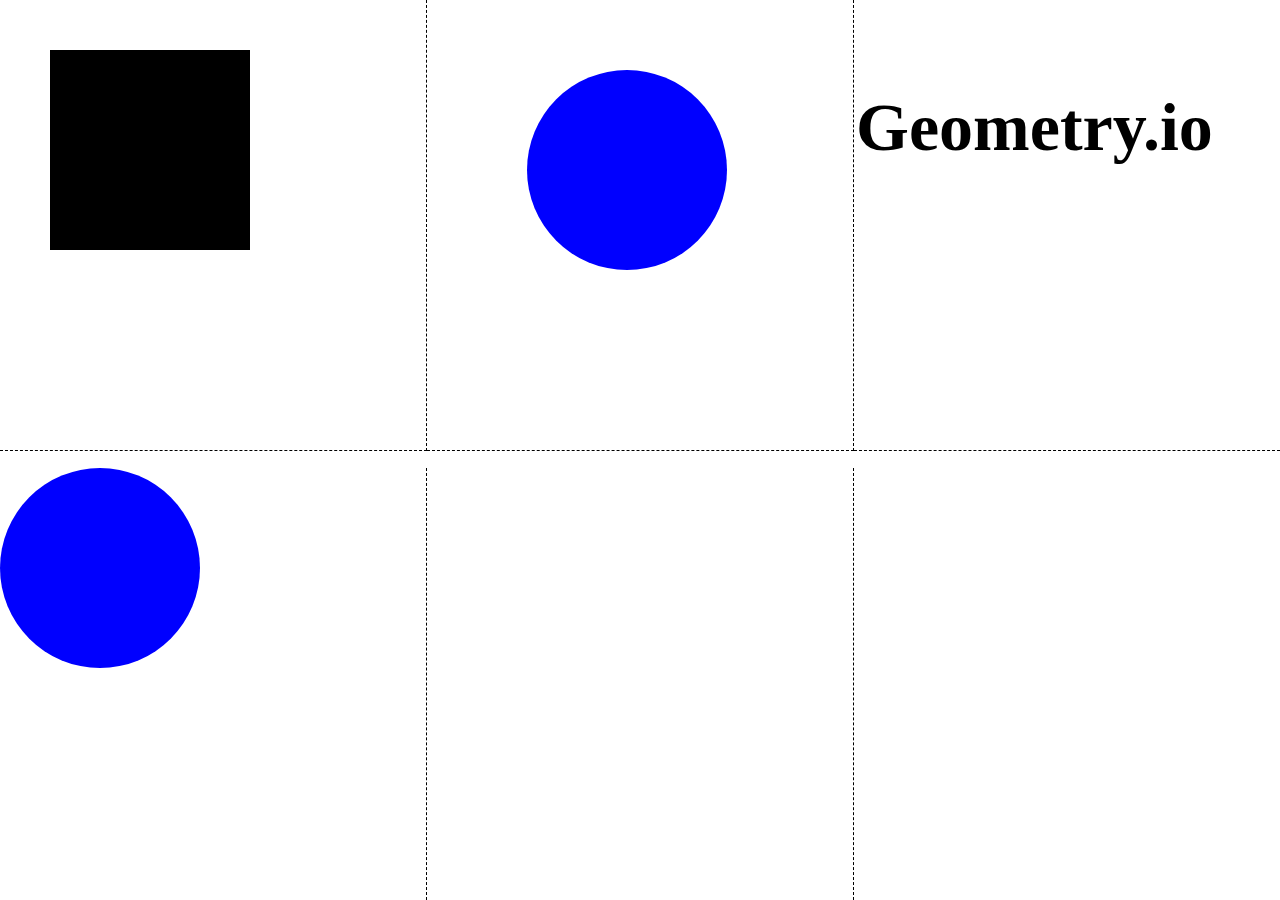
<file: exercices-canvas/index.html>
<!DOCTYPE html>
<html lang="fr">
    <head>
        <meta charset="UTF-8">
        <title>Exercices Canvas</title>
        <link rel="preconnect" href="https://fonts.googleapis.com">
        <link rel="preconnect" href="https://fonts.gstatic.com" crossorigin>
        <link href="https://fonts.googleapis.com/css2?family=Montserrat:wght@100;300;400;500;600;700;800;900&display=swap" rel="stylesheet">
        <link rel="stylesheet" href="style.css" />
    </head>
    <body>
        <main>
            <section>
                <canvas id="ex1">

                </canvas>
            </section>
            <section>
                <canvas id="ex2">

                </canvas>
            </section>
            <section>
                <canvas id="ex3">

                </canvas>
            </section>
            <section>
                <canvas id="ex4">

                </canvas>
            </section>
            <section>
                <canvas id="ex5">

                </canvas>
            </section>
            <section>
                <canvas id="ex6">

                </canvas>
            </section>
        </main>
        <script type="application/javascript" src="index.js"></script>
        <!--<script type="application/javascript" src="correction.js"></script>-->
    </body>
</html>
</file>
<file: exercices-canvas/style.css>
@import "reset.css";

html {
    font-size: 14px;
    font-family: 'Montserrat', sans-serif;
}

body {
    padding: 0;
    overflow-x: hidden;
    width:100vw;
    height:100vh;
    margin:0;
}

main {
    display: grid;
    width:100%;
    height:100%;
    grid-template-columns: 1fr 1fr 1fr;
}

main > section {
    max-width: calc(100vw / 3);
    max-height: 50vh;
}

main > section:nth-of-type(1),  main > section:nth-of-type(2), main > section:nth-of-type(3){
    border-bottom: 1px dashed black;
}

main > section:nth-of-type(1), main > section:nth-of-type(2), main > section:nth-of-type(4), main > section:nth-of-type(5) {
    border-right: 1px dashed black;
}
</file>
